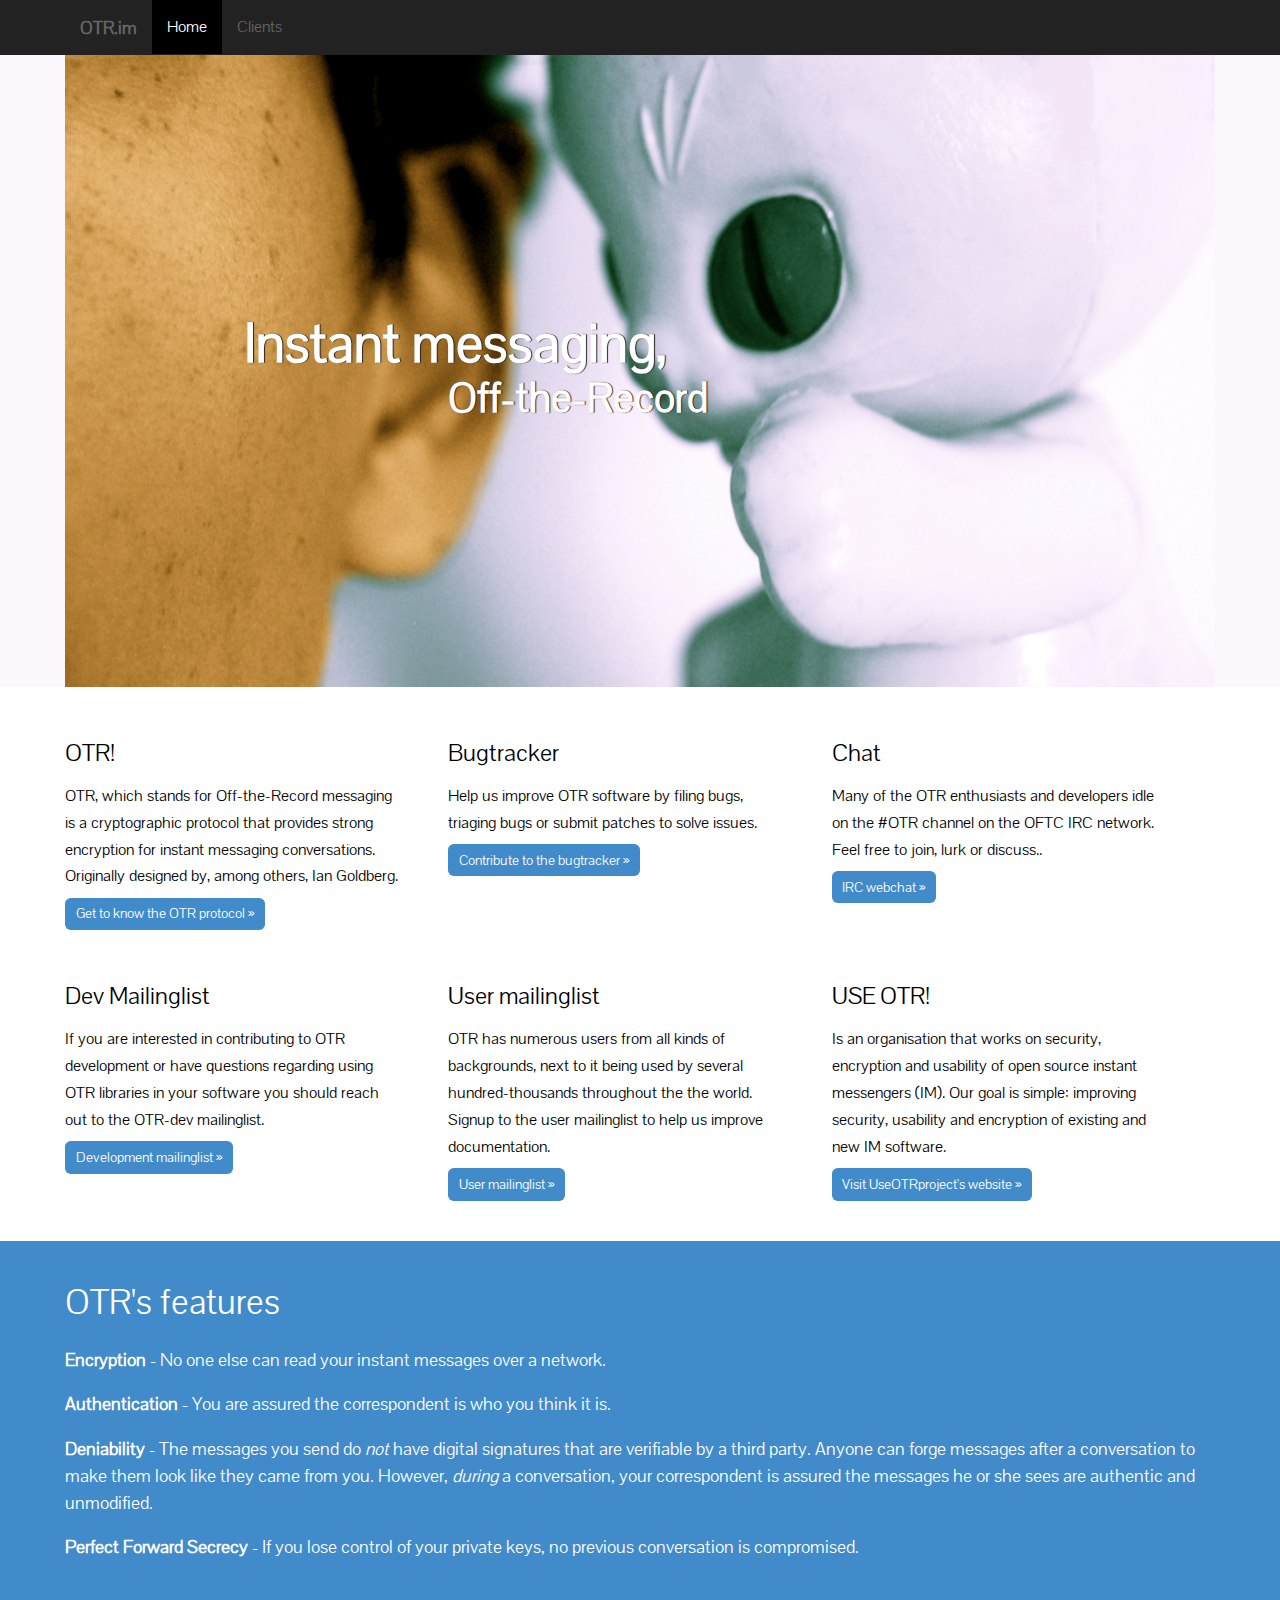
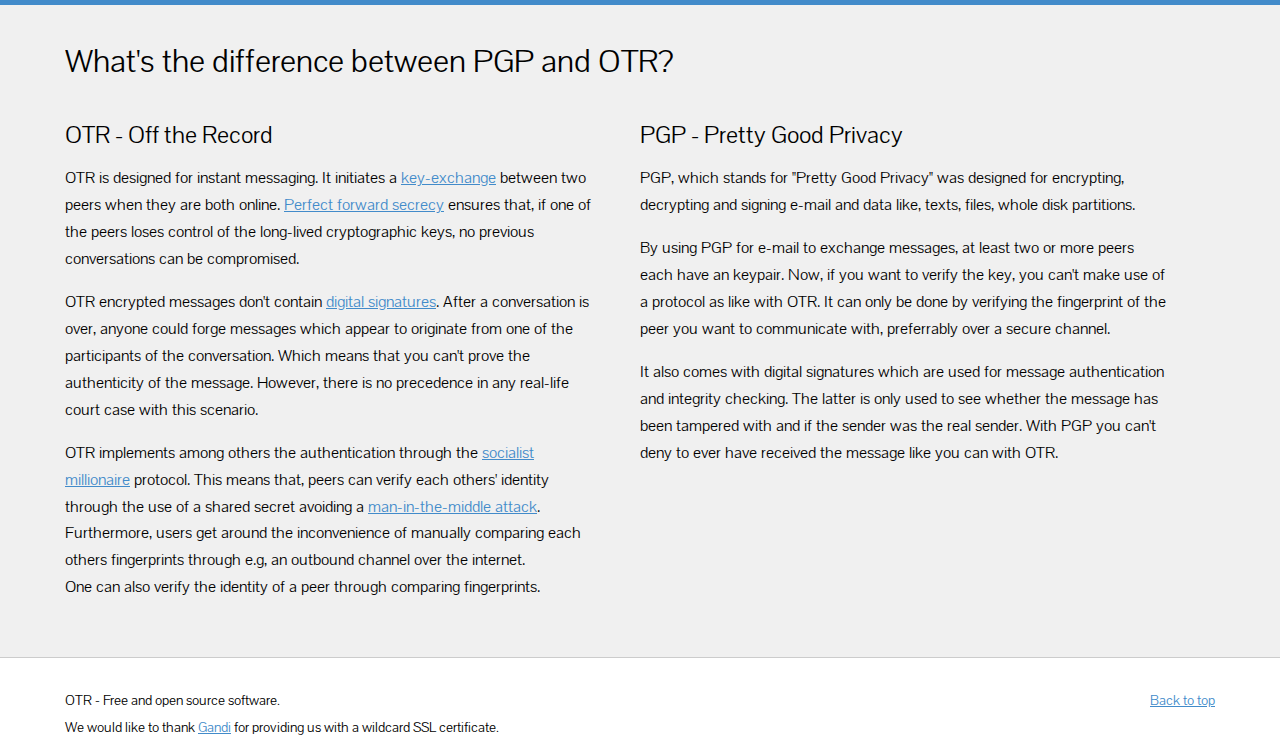
<file: index.html>
<!DOCTYPE html>
<!--[if lt IE 7]>      <html class="no-js lt-ie9 lt-ie8 lt-ie7"> <![endif]-->
<!--[if IE 7]>         <html class="no-js lt-ie9 lt-ie8 ie-7"> <![endif]-->
<!--[if IE 8]>         <html class="no-js lt-ie9 ie-8"> <![endif]-->
<!--[if gt IE 8]><!--> <html class="no-js"> <!--<![endif]-->
<html lang="en">
  <head>
    <meta charset="utf-8">
    <meta http-equiv="X-UA-Compatible" content="IE=edge">
    <meta name="viewport" content="width=device-width, initial-scale=1">
    <meta name="description" content="">
    <meta name="author" content="OTR developers">
    <title>OTR.im - Whispering Off The Record</title>

	<link href="./assets/css/style.css" rel="stylesheet">

    <!-- HTML5 shim and Respond.js IE8 support of HTML5 elements and media queries -->
    <!--[if lt IE 9]>
      <script src="./assets/js/html5shiv.js"></script>
      <script src="./assets/js/respond.min.js"></script>
    <![endif]-->

    <!-- Custom styles for this template -->
	<!--
	<link href="./assets/css/carousel.css" rel="stylesheet">
	-->
  </head>
<!-- NAVBAR
================================================== -->
  <body>
    <div class="navbar-wrapper">
      <div class="container">
        <div class="navbar navbar-inverse navbar-static-top" role="navigation">
          <div class="container">
            <div class="navbar-header">
              <button type="button" class="navbar-toggle" data-toggle="collapse" data-target=".navbar-collapse">
                <span class="sr-only">Toggle navigation</span>
                <span class="icon-bar"></span>
                <span class="icon-bar"></span>
                <span class="icon-bar"></span>
              </button>
              <a class="navbar-brand" href="#">OTR.im</a>
            </div>
            <div class="navbar-collapse collapse">
              <ul class="nav navbar-nav">
                <li class="active"><a href="#">Home</a></li>
				<li><a href="clients.html">Clients</a></li>
            </div>
          </div>
        </div>
      </div>
    </div>

	<div class="container" id="container0">
		<div class="container-inner">
			<div id="img">
				<div class="imgdesc">
					<h1>Instant messaging,</h1>
					<h2>Off-the-Record</h2>
				</div>
			</div>
		</div>
	</div>

	<div class="container" id="container1">
		<div class="container-inner">
			<div class="row">
				<div class="col-3">
					<h2 class="maintitle">OTR!</h2>
					<p>OTR, which stands for Off-the-Record messaging is a cryptographic protocol that provides strong encryption for instant messaging conversations. Originally designed by, among others, Ian Goldberg. </p>
					<p><a class="btn btn-info" href="https://otr.cypherpunks.ca/" role="button">Get to know the OTR protocol&nbsp;»</a></p>
				</div><!-- /.col-3 -->
				<div class="col-3">
					<h2 class="maintitle">Bugtracker</h2>
					<p>Help us improve OTR software by filing bugs, triaging bugs or submit patches to solve issues.</p>
					<p><a class="btn btn-info" href="https://bugs.otr.im/" role="button">Contribute to the bugtracker&nbsp;»</a></p>
				</div><!-- /.col-3 -->
				<div class="col-3">
					<h2 class="maintitle">Chat</h2>
					<p>Many of the OTR enthusiasts and developers idle on the #OTR channel on the OFTC IRC network. Feel free to join, lurk or discuss..</p>
					<p><a class="btn btn-info" href="http://webchat.oftc.net/?randomnick=1&channels=otr&uio=d4" role="button">IRC webchat&nbsp;»</a></p>
				</div><!-- /.col-3 -->
			</div><!-- /.row -->
			<div class="row">
				<div class="col-3">
					<h2 class="maintitle">Dev Mailinglist</h2>
					<p>If you are interested in contributing to OTR development or have questions regarding using OTR libraries in your software you should reach out to the OTR-dev mailinglist.</p>
					<p><a class="btn btn-info" href="https://lists.cypherpunks.ca/mailman/listinfo/otr-dev" role="button">Development mailinglist&nbsp;»</a></p>
				</div><!-- /.col-3 -->
				<div class="col-3">
					<h2 class="maintitle">User mailinglist</h2>
					<p>OTR has numerous users from all kinds of backgrounds, next to it being used by several hundred-thousands throughout the the world. Signup to the user mailinglist to help us improve documentation.</p>
					<p><a class="btn btn-info" href="https://lists.cypherpunks.ca/mailman/listinfo/otr-users" role="button">User mailinglist&nbsp;»</a></p>
				</div><!-- /.col-3 -->
			<div class="col-3">
				<h2 class="maintitle">USE OTR!</h2>
				<p>Is an organisation that works on security, encryption and usability of open source instant messengers (IM). Our goal is simple: improving security, usability and encryption of existing and new IM software.</p>
				<p><a class="btn btn-info" href="https://www.useotrproject.org/" role="button">Visit UseOTRproject's website&nbsp;»</a></p>
				</div><!-- /.col-3 -->
			</div><!-- /.row -->
		</div>
	</div>

    <div class="container" id="container2">
		<div class="container-inner">
			<div class="row featurette">
				<h2 class=featurette-heading>OTR's features</h2>
					<p><strong>Encryption</strong>  - No one else can read your instant messages over a network.</p>
					<p><strong>Authentication</strong>  - You are assured the correspondent is who you think it is.</p>
					<p><strong>Deniability</strong>  - The messages you send do <i>not</i> have digital signatures that are verifiable by a third party. Anyone can forge messages after a conversation to make them look like they came from you. However, <i>during</i> a conversation, your correspondent is assured the messages he or she sees are authentic and unmodified.</p>
					<p><strong>Perfect Forward Secrecy</strong>  - If you lose control of your private keys, no previous conversation is compromised.</p>
			</div>
		</div>
	</div>

    <div class="container" id="container3">
		<div class="container-inner">
			<div class="row featurette">
				<h2 class=featurette-heading>What's the difference between PGP and OTR?</h2>
				<div class="col-2">
					<h3 class="subtitle">OTR - Off the Record</h3>

					<p>OTR is designed for instant messaging. It initiates a <a href="https://en.wikipedia.org/wiki/Diffie%E2%80%93Hellman_key_exchange" target="_blank">key-exchange</a> between two peers when they are both online. <a href="https://en.wikipedia.org/wiki/Forward_secrecy" target="_blank">Perfect forward secrecy</a> ensures that, if one of the peers loses control of the long-lived cryptographic keys, no previous conversations can be compromised.</p>

					<p>OTR encrypted messages don't contain <a href="https://en.wikipedia.org/wiki/Digital_signature" target="_blank">digital signatures</a>. After a conversation is over, anyone could forge messages which appear to originate from one of the participants of the conversation. Which means that you can't prove the authenticity of the message. However, there is no precedence in any real-life court case with this scenario.</p>

					<p>OTR implements among others the authentication through the <a href="https://en.wikipedia.org/wiki/Socialist_millionaire" target="_blank">socialist millionaire</a> protocol. This means that, peers can verify each others' identity through the use of a shared secret avoiding a <a href="https://en.wikipedia.org/wiki/Man-in-the-middle_attack">man-in-the-middle attack</a>. Furthermore, users get around the inconvenience of manually comparing each others fingerprints through e.g, an outbound channel over the internet.<br> One can also verify the identity of a peer through comparing fingerprints. </p>
				</div>
				<div class="col-2">
					<h3 class="subtitle">PGP - Pretty Good Privacy</h3>
					<p>PGP, which stands for "Pretty Good Privacy" was designed for encrypting, decrypting and signing e-mail and data like, texts, files, whole disk partitions.  </p>
					<p>By using PGP for e-mail to exchange messages, at least two or more peers each have an keypair. Now, if you want to verify the key, you can't make use of a protocol as like with OTR. It can only be done by verifying the fingerprint of the peer you want to communicate with, preferrably over a secure channel.</p>
					<p>It also comes with digital signatures which are used for message authentication and integrity checking. The latter is only used to see whether the message has been tampered with and if the sender was the real sender. With PGP you can't deny to ever have received the message like you can with OTR.</p>
				</div>
			</div>
		</div>
	</div>

	<!-- FOOTER -->
	<footer class="footer">
		<div class="container-inner">
			<p class="pull-right"><a href="#">Back to top</a></p>
			<p>OTR - Free and open source software.</p>
			<p>We would like to thank <a href="https://www.gandi.net/">Gandi</a> for providing us with a wildcard SSL certificate.</p>
		</div>
	</footer>

    </div><!-- /.container -->


    <!-- Bootstrap core JavaScript
    ================================================== -->
    <!-- Placed at the end of the document so the pages load faster -->
    <script src="./assets/js/jquery.min.js"></script>
    <script src="./assets/js/bootstrap.min.js"></script>
    <script src="./assets/js/docs.min.js"></script>
	<script type="text/javascript">
	function aligndesc() {
		$this = $('#img .imgdesc');
        var descH = $this.height();
        var boxH = $this.parent().height();
        if (descH < boxH) {
            $this.css('margin-top', (boxH-descH)/2+'px');
        }
    }
	$(window).on('resize load',aligndesc);
	</script>

  </body>
</html>
</file>
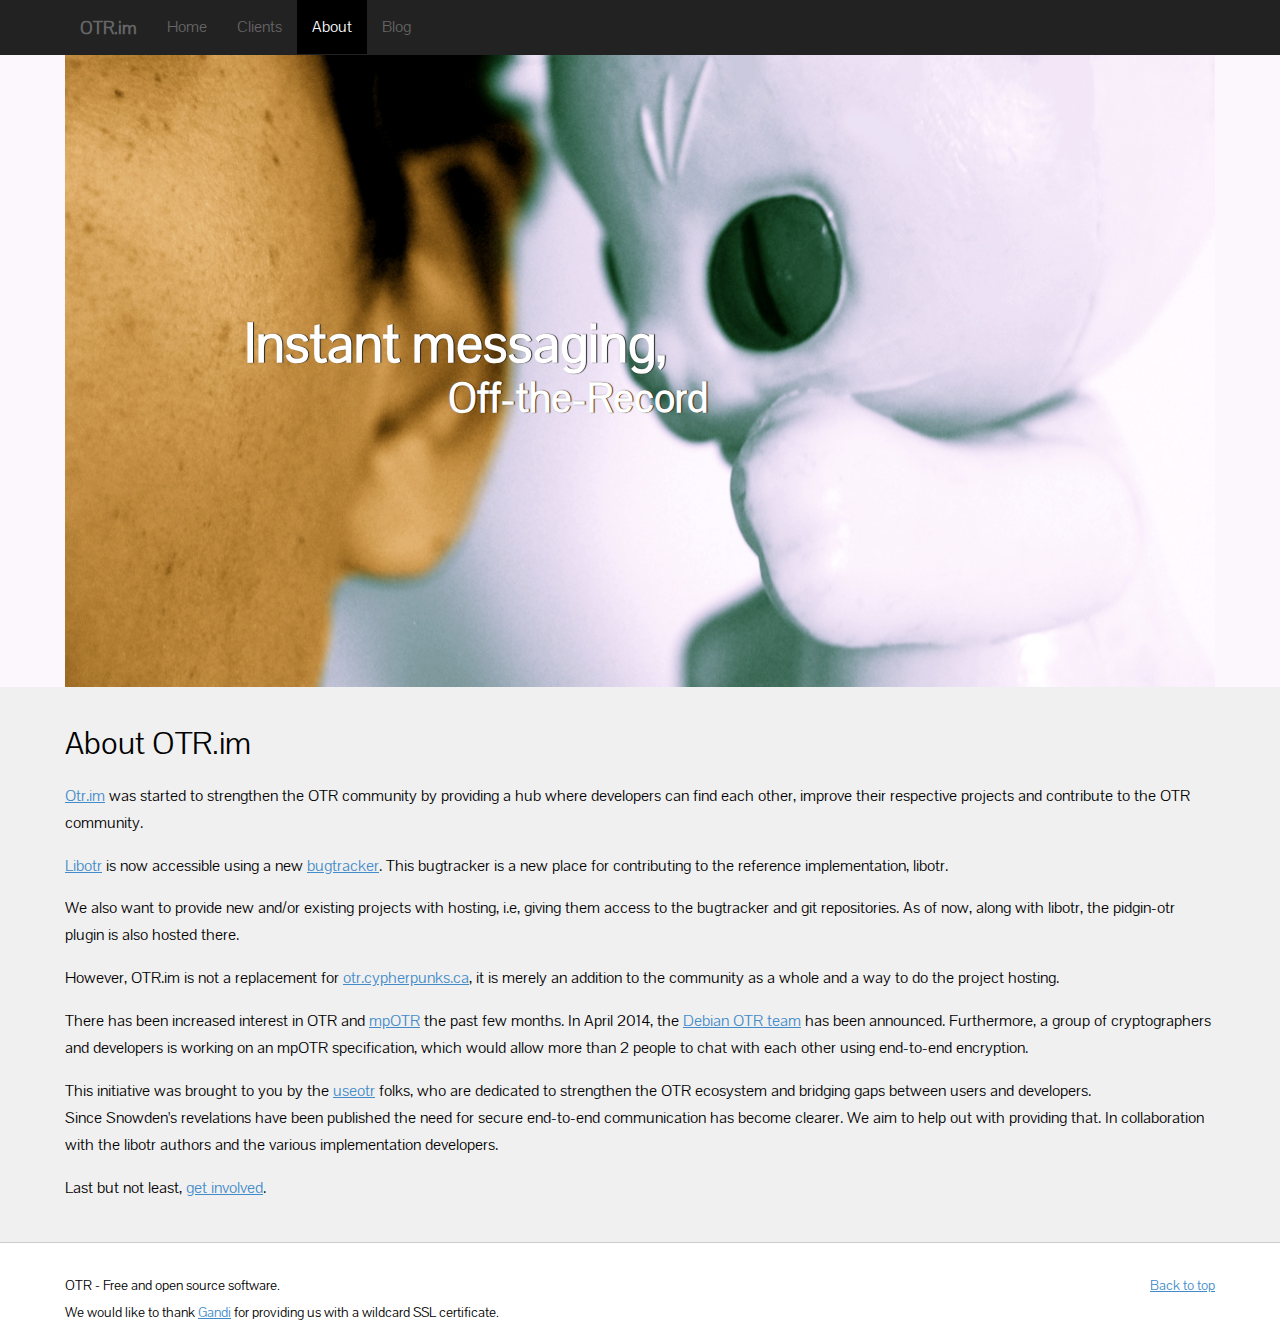
<file: about.html>
<!DOCTYPE html>
<!--[if lt IE 7]>      <html class="no-js lt-ie9 lt-ie8 lt-ie7"> <![endif]-->
<!--[if IE 7]>         <html class="no-js lt-ie9 lt-ie8 ie-7"> <![endif]-->
<!--[if IE 8]>         <html class="no-js lt-ie9 ie-8"> <![endif]-->
<!--[if gt IE 8]><!--> <html class="no-js"> <!--<![endif]-->
<html lang="en">
  <head>
    <meta charset="utf-8">
    <meta http-equiv="X-UA-Compatible" content="IE=edge">
    <meta name="viewport" content="width=device-width, initial-scale=1">
    <meta name="description" content="">
    <meta name="author" content="OTR developers">
    <title>OTR.im - Whispering Off The Record</title>

	<link href="./assets/css/style.css" rel="stylesheet">

    <!-- HTML5 shim and Respond.js IE8 support of HTML5 elements and media queries -->
    <!--[if lt IE 9]>
      <script src="./assets/js/html5shiv.js"></script>
      <script src="./assets/js/respond.min.js"></script>
    <![endif]-->

  </head>
<!-- NAVBAR
================================================== -->
  <body>
    <div class="navbar-wrapper">
      <div class="container">
        <div class="navbar navbar-inverse navbar-static-top" role="navigation">
          <div class="container">
            <div class="navbar-header">
              <button type="button" class="navbar-toggle" data-toggle="collapse" data-target=".navbar-collapse">
                <span class="sr-only">Toggle navigation</span>
                <span class="icon-bar"></span>
                <span class="icon-bar"></span>
                <span class="icon-bar"></span>
              </button>
              <a class="navbar-brand" href="#">OTR.im</a>
            </div>
            <div class="navbar-collapse collapse">
              <ul class="nav navbar-nav">
                <li><a href="index.html">Home</a></li>
				<li><a href="clients.html">Clients</a></li>
				<li class="active"><a href="about.html">About</a></li>
				<li><a href="blog/">Blog</a></li>
			  </ul>
            </div>
          </div>
        </div>
      </div>
    </div>

	<div class="container" id="container0">
		<div class="container-inner">
			<div id="img">
				<div class="imgdesc">
					<h1>Instant messaging,</h1>
					<h2>Off-the-Record</h2>
				</div>
			</div>
		</div>
	</div>

	<div class="container" id="container3">
		<div class="container-inner">
			<div class="row featurette">
				<h2 class=featurette-heading>About OTR.im</h2>
				<p><a href="https://otr.im/">Otr.im</a> was started to strengthen the OTR community by providing a hub
				where developers can find each other, improve their respective projects
				and contribute to the OTR community.</p>  
				
				<p><a href="https://otr.cypherpunks.ca/index.php#downloads" target="_blank">Libotr</a> is now accessible using a
				new <a href="https://bugs.otr.im/" target="_blank">bugtracker</a>.
				This bugtracker is a new place for contributing to the reference
				implementation, libotr.</p>
				
				<p>We also want to provide new and/or existing
				projects with hosting, i.e, giving them access to the bugtracker and
				git repositories. As of now, along with libotr, the pidgin-otr plugin is
				also hosted there.</p>
				
				<p>However, OTR.im is not a replacement for <a href="https://otr.cypherpunks.ca/" target="_blank">otr.cypherpunks.ca</a>, 
				it is merely an addition to the community as a whole and a way to do the
				project hosting.</p>
				
				<p>There has been increased interest in OTR and <a href="https://blog.crypto.cat/2014/01/mpotr-project-plan/" target="_blank">mpOTR</a> the past few months.
				In April 2014, the <a href="http://lists.alioth.debian.org/pipermail/pkg-otr-team/Week-of-Mon-20140331/000367.html" target="_blank">Debian OTR team</a> has been announced. 
				Furthermore, a group of cryptographers and developers is working on an mpOTR specification, which would allow more than 2 people to chat with each other using end-to-end encryption.</p>
				
				<p>This initiative was brought to you by the <a href="https://useotrproject.org/" target="_blank">useotr</a> folks, who are dedicated to strengthen the OTR ecosystem and bridging gaps between users and developers.<br />
				Since Snowden's revelations have been published the need for secure end-to-end communication has become clearer.
				We aim to help out with providing that. In collaboration with the libotr authors and the various implementation developers.</p>

				<p>Last but not least, <a href="https://bugs.otr.im/" target="_blank">get involved</a>.</p>
			</div>
		</div>
	</div>

	<!-- FOOTER -->
	<footer class="footer">
		<div class="container-inner">
			<p class="pull-right"><a href="#">Back to top</a></p>
			<p>OTR - Free and open source software.</p>
			<p>We would like to thank <a href="https://www.gandi.net/">Gandi</a> for providing us with a wildcard SSL certificate.</p>
		</div>
	</footer>

    </div><!-- /.container -->


    <!-- Bootstrap core JavaScript
    ================================================== -->
    <!-- Placed at the end of the document so the pages load faster -->
    <script src="./assets/js/jquery.min.js"></script>
    <script src="./assets/js/bootstrap.min.js"></script>
    <script src="./assets/js/docs.min.js"></script>
	<script type="text/javascript">
	function aligndesc() {
		$this = $('#img .imgdesc');
        var descH = $this.height();
        var boxH = $this.parent().height();
        if (descH < boxH) {
            $this.css('margin-top', (boxH-descH)/2+'px');
        }
    }
	$(window).on('resize load',aligndesc);
	</script>

  </body>
</html>
</file>
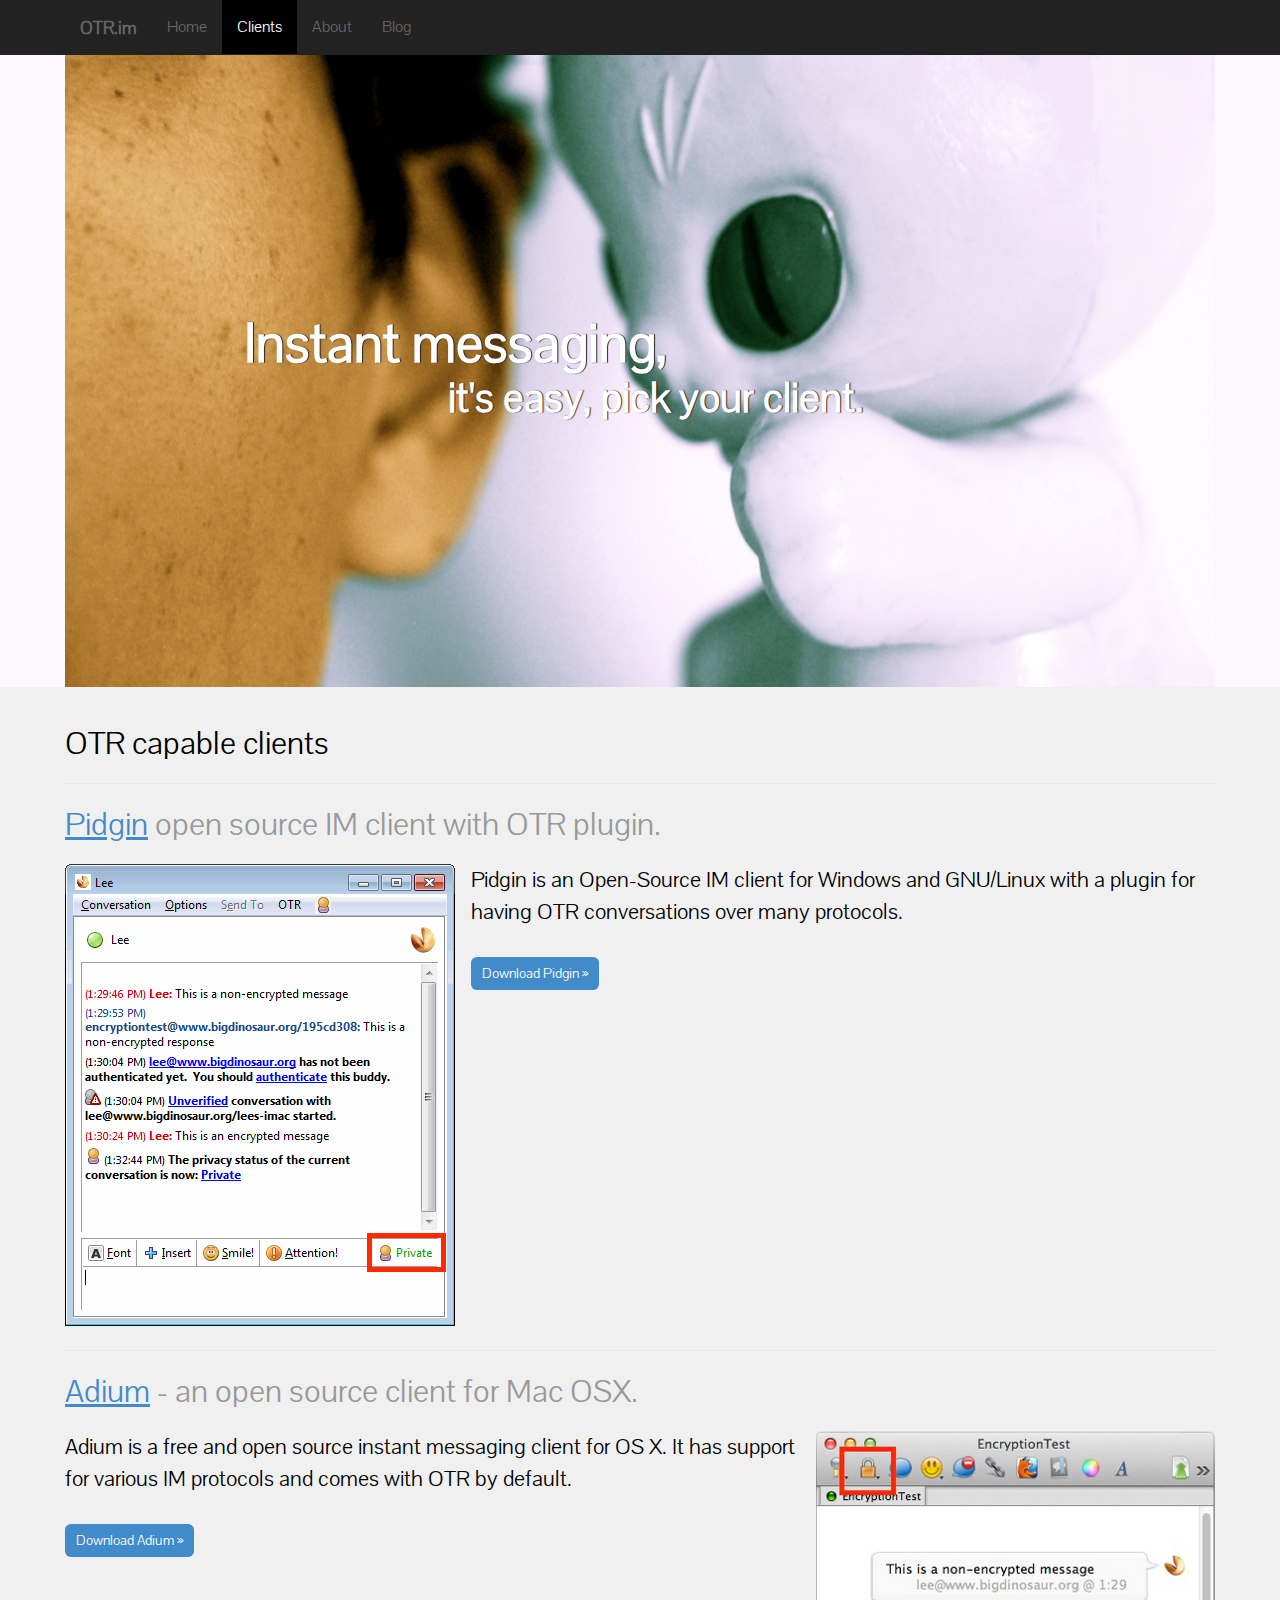
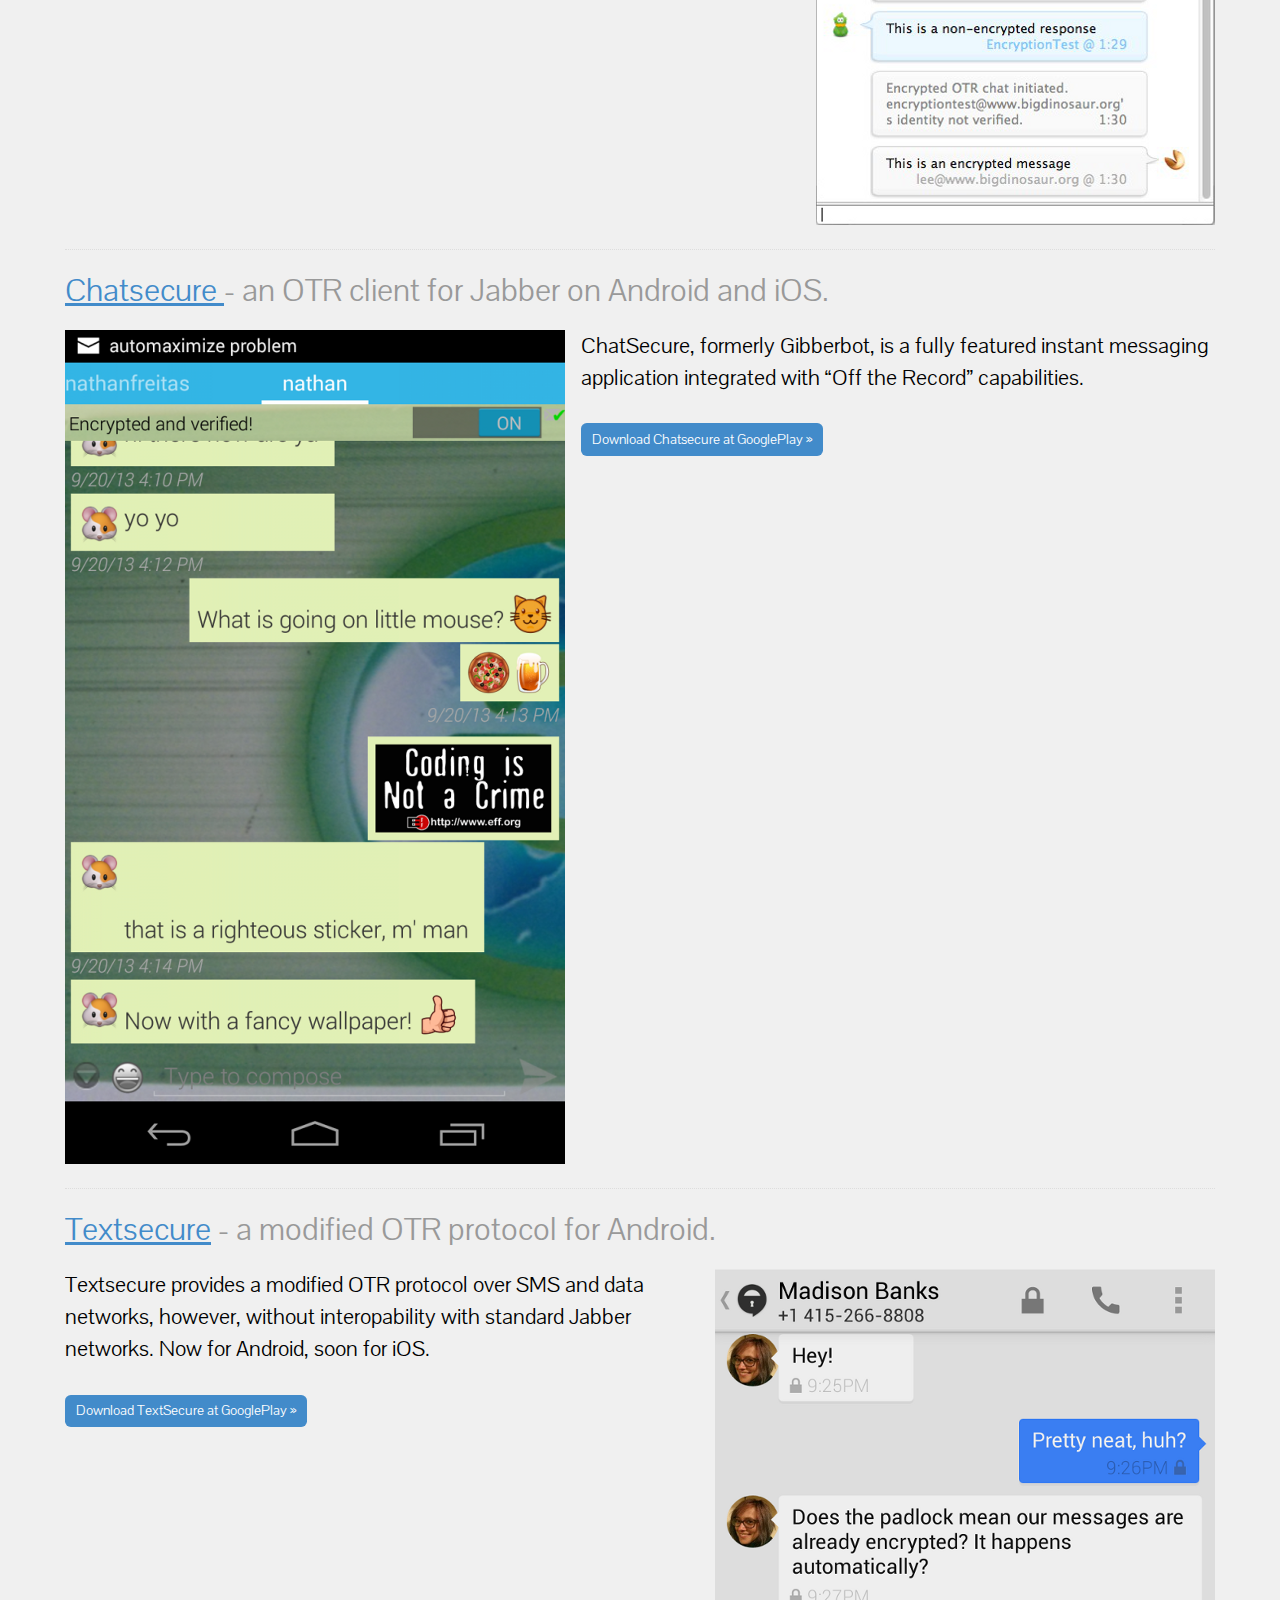
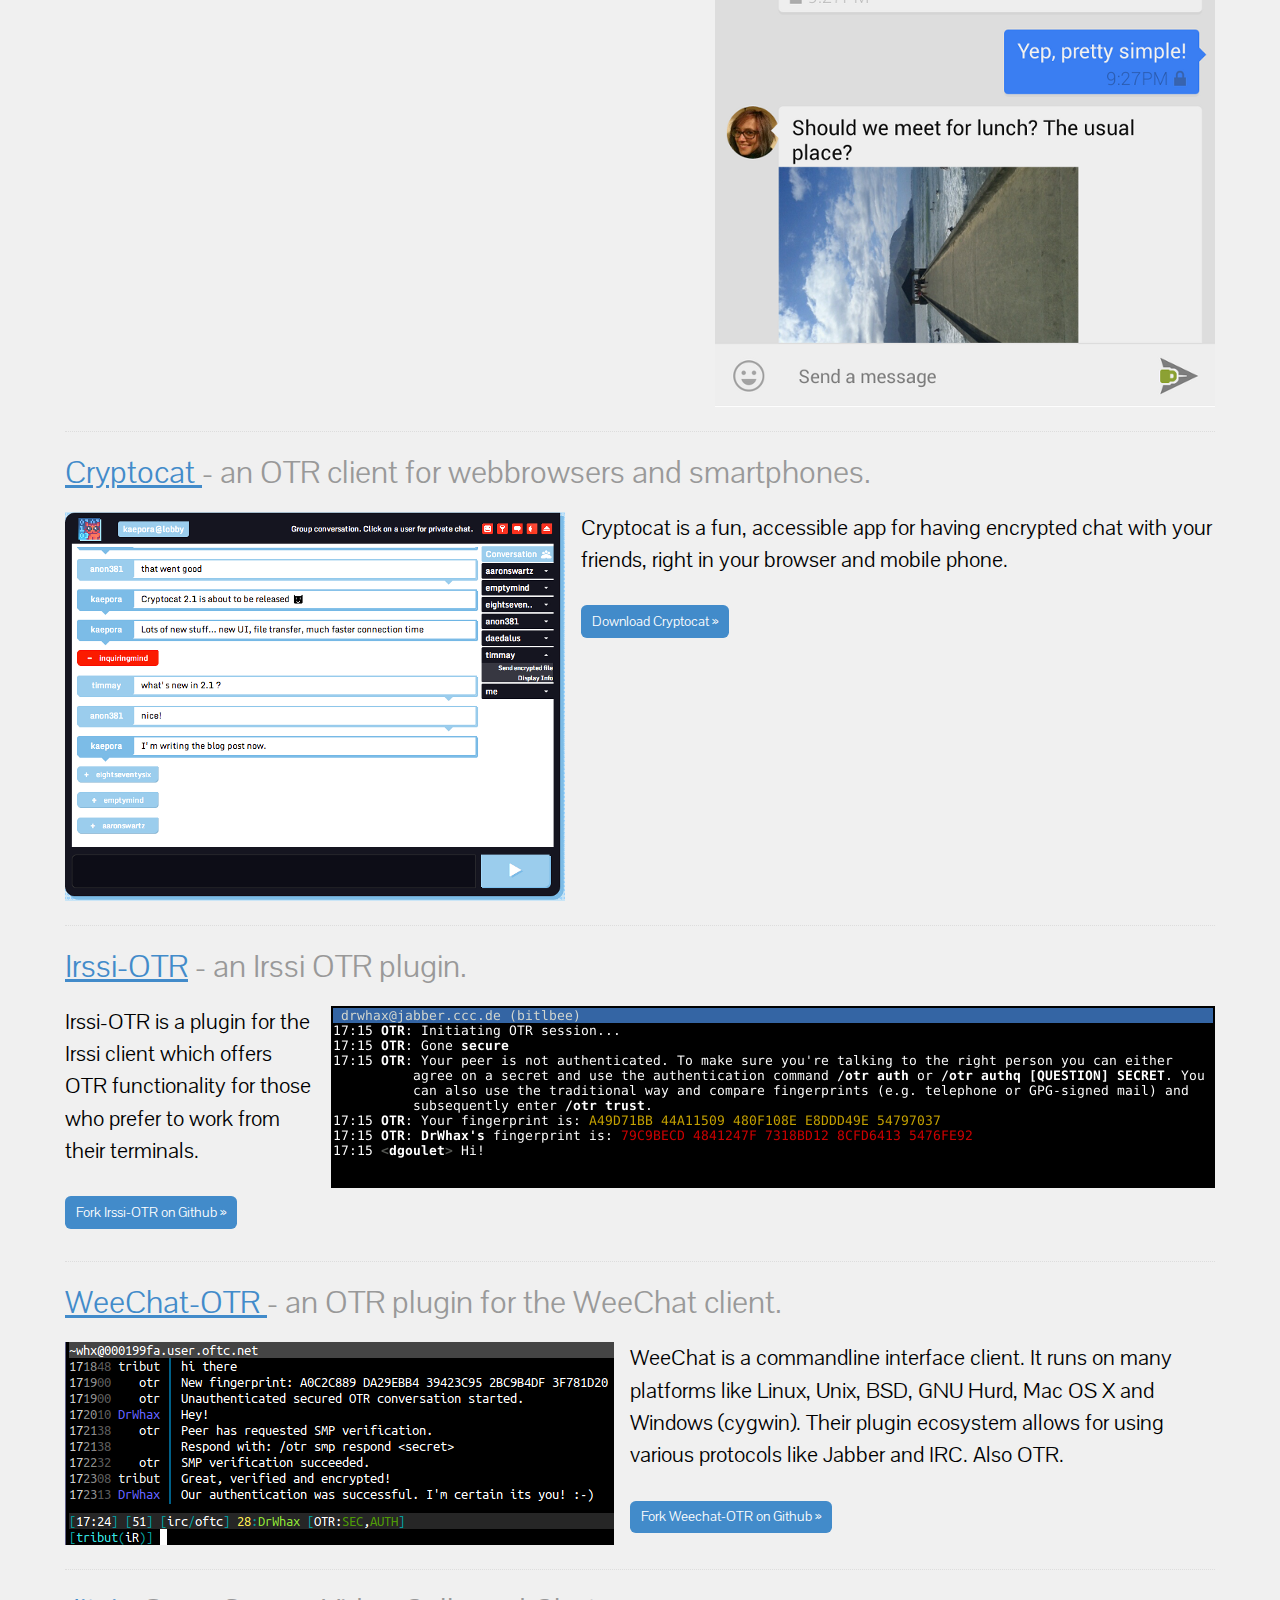
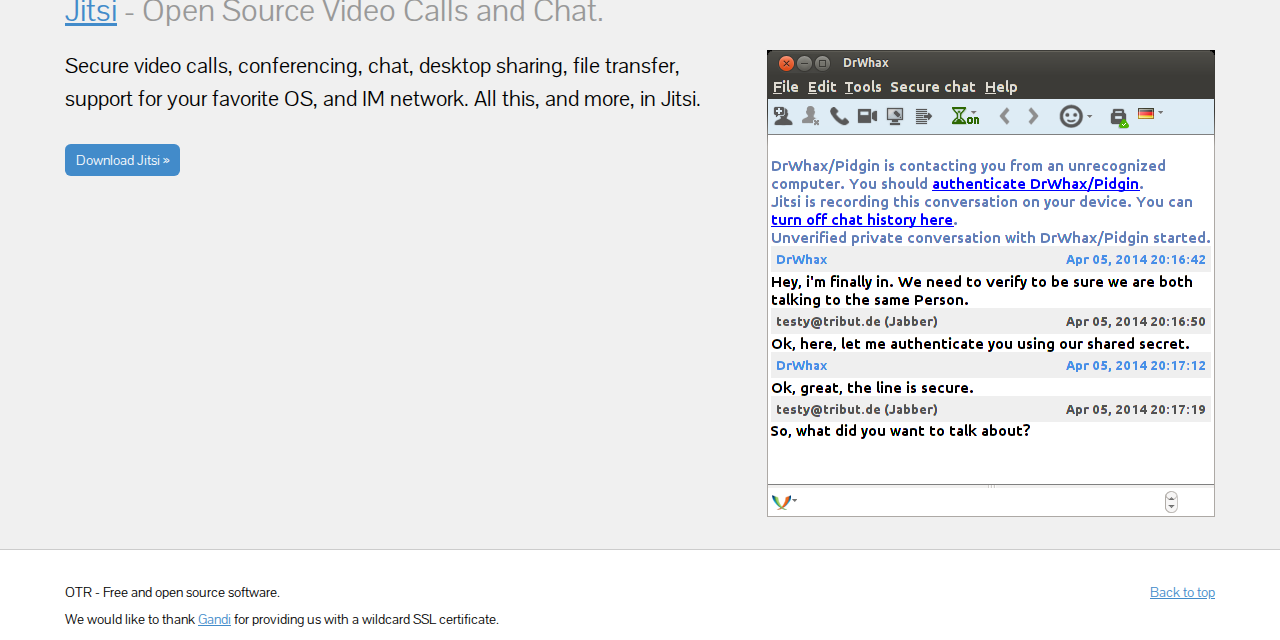
<file: clients.html>
<!DOCTYPE html>
<!--[if lt IE 7]>      <html class="no-js lt-ie9 lt-ie8 lt-ie7"> <![endif]-->
<!--[if IE 7]>         <html class="no-js lt-ie9 lt-ie8 ie-7"> <![endif]-->
<!--[if IE 8]>         <html class="no-js lt-ie9 ie-8"> <![endif]-->
<!--[if gt IE 8]><!--> <html class="no-js"> <!--<![endif]-->
<html lang="en">
  <head>
    <meta charset="utf-8">
    <meta http-equiv="X-UA-Compatible" content="IE=edge">
    <meta name="viewport" content="width=device-width, initial-scale=1">
    <meta name="description" content="">
    <meta name="author" content="OTR developers">

    <title>OTR.im - Whispering Off The Record</title>
	<link href="./assets/css/style.css" rel="stylesheet">

    <!-- HTML5 shim and Respond.js IE8 support of HTML5 elements and media queries -->
    <!--[if lt IE 9]>
      <script src="./assets/js/html5shiv.js"></script>
      <script src="./assets/js/respond.min.js"></script>
    <![endif]-->

  </head>
<!-- NAVBAR
================================================== -->
  <body>
    <div class="navbar-wrapper">
      <div class="container">

        <div class="navbar navbar-inverse navbar-static-top" role="navigation">
          <div class="container">
            <div class="navbar-header">
              <button type="button" class="navbar-toggle" data-toggle="collapse" data-target=".navbar-collapse">
                <span class="sr-only">Toggle navigation</span>
                <span class="icon-bar"></span>
                <span class="icon-bar"></span>
                <span class="icon-bar"></span>
              </button>
              <a class="navbar-brand" href="#">OTR.im</a>
            </div>
            <div class="navbar-collapse collapse">
              <ul class="nav navbar-nav">
                <li><a href="index.html">Home</a></li>
				<li class="active"><a href="clients.html">Clients</a></li>
				<li><a href="about.html">About</a></li>
				<li><a href="blog/">Blog</a></li>
			  </ul>
            </div>
          </div>
        </div>
      </div>
    </div>

	<div class="container" id="container0">
		<div class="container-inner">
			<div id="img">
				<div class="imgdesc">
				<h1>Instant messaging,</h1>
				<h2>it's easy, pick your client.</h2>
			</div>
		</div>
	  </div>
	</div>

	<div class="container" id="container3">
		<div class="container-inner">

	 	<h2 class=featurette-heading>OTR capable clients</h2>
      <hr class="featurette-divider">
		<div class="row featurette">
			<h2 class="featurette-heading"><a href="https://pidgin.im/" target="_blank">Pidgin</a> <span class="text-muted">open source IM client with OTR plugin.</span></h2>
			<img class="featurette-image align-left img-responsive" src="./assets/img/pidgin.gif" alt="Pidgin">
			<p class="lead">Pidgin is an Open-Source IM client for Windows and GNU/Linux with a plugin for having OTR conversations over many protocols.</p>
			<p><a class="btn btn-info" href="https://pidgin.im/download" role="button" target="_blank">Download Pidgin&nbsp;»</a></p>
		</div>

      <hr class="featurette-divider">

      <div class="row featurette">
          <h2 class="featurette-heading"><a href="https://adium.im/" target="_blank">Adium</a> <span class="text-muted">- an open source client for Mac OSX.</span></h2>
          <img class="featurette-image align-right img-responsive" src="./assets/img/adium.png" alt="Adium">
          <p class="lead">Adium is a free and open source instant messaging client for OS X. It has support for various IM protocols and comes with OTR by default.</p>
		  <p><a class="btn btn-info" href="https://adium.im/" role="button" target="_blank">Download Adium&nbsp;»</a></p>
      </div>

      <hr class="featurette-divider">
      <div class="row featurette">
          <h2 class="featurette-heading"><a href="https://guardianproject.info/apps/chatsecure/" target="_blank">Chatsecure </a> <span class="text-muted"> - an OTR client for Jabber on Android and iOS.</span></h2>
          <img class="featurette-image  align-left img-responsive" src="./assets/img/chatsecure.png" height="50%" width="50%" alt="Chatsecure">
          <p class="lead">ChatSecure, formerly Gibberbot, is a fully featured instant messaging application integrated with “Off the Record” capabilities.</p>
		  <p><a class="btn btn-info" href="https://market.android.com/search?q=guardianproject&so=1&c=apps" role="button" target="_blank">Download Chatsecure at GooglePlay&nbsp;»</a></p>
        </div>

      <hr class="featurette-divider">

      <div class="row featurette">
		<h2 class="featurette-heading"><a href="https://whispersys.com/" target="_blank">Textsecure</a> <span class="text-muted">- a modified OTR protocol for Android.</span></h2>
          <img class="featurette-image align-right img-responsive" src="./assets/img/textsecure.png" height="50%" width="50%" alt="Textsecure">
          <p class="lead">Textsecure provides a modified OTR protocol over SMS and data networks, however, without interopability with standard Jabber networks. Now for Android, soon for iOS.</p>
		  <p><a class="btn btn-info" href="https://play.google.com/store/apps/details?id=org.thoughtcrime.securesms" role="button" target="_blank">Download TextSecure at GooglePlay&nbsp;»</a></p>
      </div>


	  <hr class="featurette-divider">


      <div class="row featurette">
          <h2 class="featurette-heading"><a href="https://crypto.cat/" target="_blank">Cryptocat </a> <span class="text-muted"> - an OTR client for webbrowsers and smartphones.</span></h2>
          <img class="featurette-image align-left img-responsive" src="./assets/img/cryptocat.png" height="70%" width="70%" alt="Cryptocat">
          <p class="lead">Cryptocat is a fun, accessible app for having encrypted chat with your friends, right in your browser and mobile phone.</p>
		  <p><a class="btn btn-info" href="https://crypto.cat/" role="button" target="_blank">Download Cryptocat&nbsp;»</a></p>
      </div>

      <hr class="featurette-divider">

      <div class="row featurette">
			<h2 class="featurette-heading"><a href="https://github.com/cryptodotis/irssi-otr/" target="_blank">Irssi-OTR</a> <span class="text-muted">- an Irssi OTR plugin.</span></h2>
          	<img class="featurette-image align-right img-responsive" src="./assets/img/irssi-otr.png" alt="Irssi-OTR">
          	<p class="lead">Irssi-OTR is a plugin for the Irssi client which offers OTR functionality for those who prefer to work from their terminals.</p>
		  <p><a class="btn btn-info" href="https://github.com/cryptodotis/irssi-otr/" role="button" target="_blank">Fork Irssi-OTR on Github&nbsp;»</a></p>
      </div>

	  <hr class="featurette-divider">

      <div class="row featurette">
          <h2 class="featurette-heading"><a href="https://github.com/mmb/weechat-otr#readme" target="_blank">WeeChat-OTR </a> <span class="text-muted"> - an OTR plugin for the WeeChat client.</span></h2>
          <img class="featurette-image align-left img-responsive" src="./assets/img/weechat-otr.png" height="70%" width="70%" alt="WeeChat-OTR">
          <p class="lead">WeeChat is a commandline interface client. It runs on many platforms like Linux, Unix, BSD, GNU Hurd, Mac OS X and Windows (cygwin). Their plugin ecosystem allows for using various protocols like Jabber and IRC. Also OTR.</p>
		  <p><a class="btn btn-info" href="https://github.com/mmb/weechat-otr/" role="button" target="_blank">Fork Weechat-OTR on Github&nbsp;»</a></p>
      </div>

      <hr class="featurette-divider">

      <div class="row featurette">
			<h2 class="featurette-heading"><a href="https://jitsi.org/" target="_blank">Jitsi</a> <span class="text-muted">- Open Source Video Calls and Chat.</span></h2>
          <img class="featurette-image align-right img-responsive" src="./assets/img/jitsi-otr.png" height="70%" width="70%" alt="Jitsi">
          <p class="lead">Secure video calls, conferencing, chat, desktop sharing, file transfer, support for your favorite OS, and IM network. All this, and more, in Jitsi.</p>
		  <p><a class="btn btn-info" href="https://jitsi.org/Main/Download" role="button" target="_blank">Download Jitsi&nbsp;»</a></p>
      </div>

     </div>
  </div>


      <!-- FOOTER -->
      <footer class="footer">
		<div class="container-inner">
			<p class="pull-right"><a href="#">Back to top</a></p>
			<p>OTR - Free and open source software.</p>

			<p>We would like to thank <a href="https://www.gandi.net/">Gandi</a> for providing us with a wildcard SSL certificate.</p>
		</div>
      </footer>

    </div><!-- /.container -->


    <!-- Bootstrap core JavaScript
    ================================================== -->
    <!-- Placed at the end of the document so the pages load faster -->
    <script src="./assets/js/jquery.min.js"></script>
    <script src="./assets/js/bootstrap.min.js"></script>
    <script src="./assets/js/docs.min.js"></script>
	<script type="text/javascript">
	function aligndesc() {
		$this = $('#img .imgdesc');
        var descH = $this.height();
        var boxH = $this.parent().height();
        if (descH < boxH) {
            $this.css('margin-top', (boxH-descH)/2+'px');
        }
    }
	$(window).on('resize load',aligndesc);
	</script>

  </body>
</html>
</file>
<file: assets/css/style.css>
@font-face {
    font-family: 'Pontano_Sans';
    src: url('../fonts/pontanosans-regular-webfont.eot');
    src: url('../fonts/pontanosans-regular-webfont.eot?#iefix') format('embedded-opentype'),
         url('../fonts/pontanosans-regular-webfont.woff') format('woff'),
         url('../fonts/pontanosans-regular-webfont.ttf') format('truetype'),
         url('../fonts/pontanosans-regular-webfont.svg#pontano_sansregular') format('svg');
    font-weight: normal;
    font-style: normal;

}

* {
	margin: 0;
	padding: 0;
}

body {
	font-family: "Pontano_Sans", sans-serif;
	font-size: 100%;
	line-height: 1.685em;
	text-align: center;
}

img {
	border: 0;
}

a {
	color: #428bca;
	text-decoration: underline;
}

a:hover {
	text-decoration: none;
}

/**************************
 * bootstrappy
 * ***********************/
.clearfix:before, .clearfix:after, .container:before, .container:after, .container-fluid:before, .container-fluid:after, .row:before, .row:after, .form-horizontal .form-group:before, .form-horizontal .form-group:after, .btn-toolbar:before, .btn-toolbar:after, .btn-group-vertical>.btn-group:before, .btn-group-vertical>.btn-group:after, .nav:before, .nav:after, .navbar:before, .navbar:after, .navbar-header:before, .navbar-header:after, .navbar-collapse:before, .navbar-collapse:after, .pager:before, .pager:after, .panel-body:before, .panel-body:after, .modal-footer:before, .modal-footer:after {
	content: " ";
	display: table;
}
.clearfix:after, .container:after, .container-fluid:after, .row:after, .form-horizontal .form-group:after, .btn-toolbar:after, .btn-group-vertical>.btn-group:after, .nav:after, .navbar:after, .navbar-header:after, .navbar-collapse:after, .pager:after, .panel-body:after, .modal-footer:after {
	clear: both;
}

/**************************
 * Menu
 * ***********************/

.navbar-wrapper {
	background: #222;
}
.navbar-wrapper > .container {
	width: 90%;
	max-width: 1150px;
	margin: auto;
}

.navbar {
	position: relative;
	min-height: 50px;
}

.navbar-inverse {
	background: #222;
}

.navbar li {
	list-style: none;
	border-top: 1px solid #444;
}

.navbar li.active {
	background: #000;
}

.navbar-brand {
	float: left;
	padding: 15px;
	font-size: 18px;
	line-height: 25px;
	height: 25px;
	font-weight: bold;
}

.navbar a {
	color: #666;
	text-decoration: none;
	outline: none;
}

.navbar li.active > a,
.navbar a:hover {
	color: #fff;
}

.navbar-toggle {
	float: right;
	margin-right: 15px;
	padding: 9px 10px;
	margin-top: 8px;
	margin-bottom: 8px;
	background-color: #444;
	background-image: none;
	border: none;
	border-radius: 4px;
	cursor: pointer;
	outline: none;
}

.navbar-inverse .navbar-toggle .icon-bar {
	background-color: #fff;
}

.navbar-toggle .icon-bar {
	display: block;
	width: 22px;
	height: 2px;
	border-radius: 1px;
	margin-bottom: 4px;
}

.sr-only {
	position: absolute;
	width: 1px;
	height: 1px;
	margin: -1px;
	padding: 0;
	overflow: hidden;
	clip: rect(0,0,0,0);
	border: 0;
}

.collapse {
	display: none;
}

.collapse.in {
	display: block;
}

.collapsing {
	position:relative;height:0;overflow:hidden;-webkit-transition:height .35s ease;transition:height .35s ease
}

.navbar-nav {
	clear: both;
	text-align: left;
}

.navbar-nav>li>a {
	padding-top: 10px;
	padding-bottom: 10px;
	line-height: 20px;
}
.nav>li>a {
	position: relative;
	display: block;
	padding: 10px 15px;
}
.nav>li {
	position: relative;
	display: block;
}
/******************************
*  Structure
*  **************************/

.container-inner {
	width: 90%;
	max-width: 1150px;
	margin: auto;
	text-align: left;
	padding: 2em 0 0.5em;
}

.footer {
	font-size: 0.9em;
	border-top: 1px solid #ccc;
}

.row {
	overflow: hidden;
	padding-bottom: 1em;
}

.featurette-divider {
	border: none;
	border-top: 1px dotted #ddd;
	margin-bottom: 1em;
}

.featurette-heading {
	font-weight: 300;
	font-size: 2em;
	margin-bottom: 0.5em;
	line-height: 1.5em;
}

.maintitle {
	font-weight: 300;
	font-size: 1.5em;
	margin-bottom: 0.5em;
	line-height: 1.5em;
}

.subtitle {
	font-weight: 300;
	font-size: 1.5em;
	margin-bottom: 0.5em;
	line-height: 1.5em;
}

.lead {
	font-size: 1.35em;
	line-height: 1.5em;
}

.text-muted {
	color: #999;
}

.img-responsive {
	width: auto;
	max-width: 100%;
	height: auto;
}

.featurette p,
.featurette ul,
.featurette ol,
.featurette code,
.featurette pre,
.featurette blockquote {
	margin-bottom: 1em;
}

.col-2, .col-3 {
	margin-bottom: 1em;
}

.pull-right {
	float: right;
}

.btn {
	display: inline-block;
	border-radius: 0.4em;
	outline: none;
	text-decoration: none;
	padding: 0.2em 0.75em;
	font-size: 0.9em;
	margin-top: 0.5em;
}

.btn-info {
	color: #fff;
	background: #428bca;
	border: none;
}

.btn-info:hover {
	background-color: #39b3d7;
	border-color: #269abc;
	-webkit-box-shadow: inset 0 3px 5px rgba(0,0,0,.125);
	box-shadow: inset 0 3px 5px rgba(0,0,0,.125);
}

/******************************
 *  special stuff
 *  **************************/

#container0 {
	background: #fcf6fd;
}

#container0 > .container-inner {
	padding: 0;
}

#container1 {
	background: #fff;
}

#container2 {
	background: #428bca;
	color: #fff;
	font-size: 1.1em;
}

#container3 {
	background: #f0f0f0;
}

#emphasisfeaturette {
	background: #fafafa;
	margin-top: 2em;
	padding: 1em 2em;
}

#img {
	background: url(../img/whisper.jpg) center top no-repeat;
	padding: 1.5em 1em;
	color: #fff;
	text-shadow: 1px 0px 1px #222;
	min-height: 420px;
	font-size: 1.7em;
}

.img-responsive, .thumbnail>img, .thumbnail a>img, .carousel-inner>.item>img, .carousel-inner>.item>a>img {
	width: auto !important;
}

.imgdesc {
	margin: auto;
	line-height: 2em;
}

@media (min-height:700px) {
	#img {
		min-height: 550px;
	}
}

@media (min-width:480px) {
	.col-2 {
		width: 50%;
		float: left;
		-moz-box-sizing: border-box;
		-webkit-box-sizing: border-box;
		-o-box-sizing: border-box;
		box-sizing: border-box;
		padding: 1em 3em 0 0;
	}

}

@media (max-width: 767px) {
	/************************************
	 * Menu
	 ************************************/
	.navbar-default .navbar-nav .open .dropdown-menu > li > a {
		color: #777;
	}
	.navbar-default .navbar-nav .open .dropdown-menu > li > a:hover,
	.navbar-default .navbar-nav .open .dropdown-menu > li > a:focus {
		color: #333;
		background-color: transparent;
	}
	.navbar-default .navbar-nav .open .dropdown-menu > .active > a,
	.navbar-default .navbar-nav .open .dropdown-menu > .active > a:hover,
	.navbar-default .navbar-nav .open .dropdown-menu > .active > a:focus {
		color: #555;
		background-color: #e7e7e7;
	}
	.navbar-default .navbar-nav .open .dropdown-menu > .disabled > a,
	.navbar-default .navbar-nav .open .dropdown-menu > .disabled > a:hover,
	.navbar-default .navbar-nav .open .dropdown-menu > .disabled > a:focus {
		color: #ccc;
		background-color: transparent;
	}
}

@media (min-width:768px) {
	/************************************
	 * Menu
	 ************************************/
	.navbar-toggle {
		display: none;
	}
	.collapse {
		display: block;
	}
	.navbar-nav, .navbar-header, .navbar-collapse, .nav>li {
		float : left;
	}
	.navbar li {
		border: none;
	}
	.nav>li>a {
		padding: 17px 15px;
	}
	/************************************
	 * Strucutre
	 ************************************/
	img.align-left {
		float: left;
		margin: 0 1em 0.5em 0;
	}
	img.align-right {
		float: right;
		margin: 0 0 0.5em 1em;
	}
	.col-3 {
		width: 33.3333%;
		float: left;
		padding: 1em 3em 0 0;
		-moz-box-sizing: border-box;
		-webkit-box-sizing: border-box;
		-o-box-sizing: border-box;
		box-sizing: border-box;
	}
	/************************************
	 * Specials
	 ************************************/
	#img {
		padding: 1.5em 4em;
	}
	.imgdesc {
		width: 85%;
	}
	.imgdesc h2 {
	    padding-left: 5em
	}
	/************************************
	 * IE
	 ************************************/
    .lt-ie8 .col-2 {
        width: 100%;
        padding: 1em 0;
    }
    .lt-ie8 .col-3 {
        width: 25%;
    }

}
</file>
